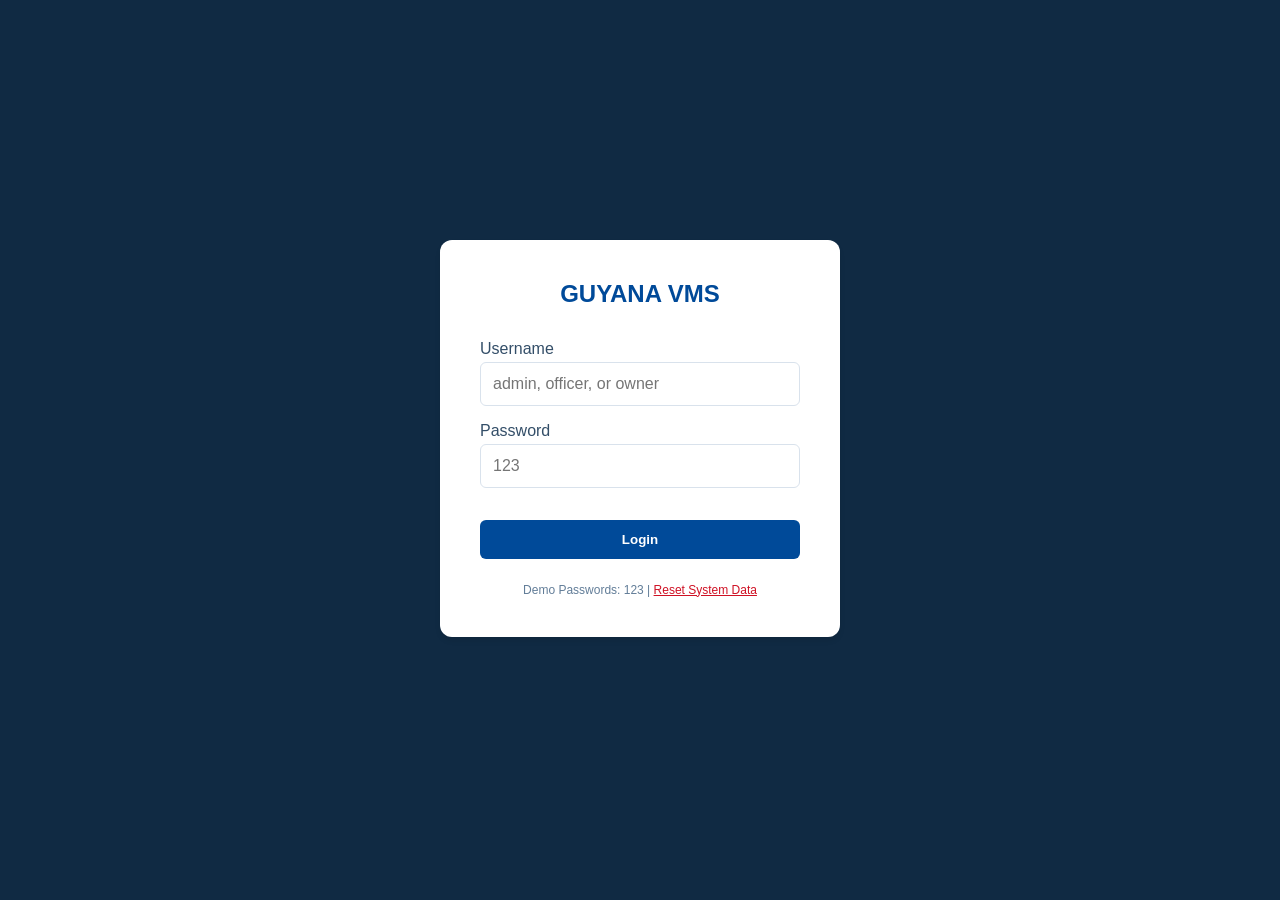
<file: index.html>
<!DOCTYPE html>
<html lang="en">

<head>
    <meta charset="UTF-8">
    <meta name="viewport" content="width=device-width, initial-scale=1.0">
    <title>Dashboard - Guyana VMS</title>
    <link rel="stylesheet" href="css/style.css">
    <script src="js/app.js?v=1.4"></script>
</head>

<body>
    <div class="sidebar">
        <!-- Injected via JS -->
    </div>
    <div class="main-content">
        <header style="margin-bottom: 2rem; display: flex; justify-content: space-between; align-items: center;">
            <h1 id="welcome-message">Dashboard</h1>
            <div id="role-badge" class="badge badge-active">Loading...</div>
        </header>

        <div class="card">
            <h3>Quick Information</h3>
            <p id="stats-summary" style="margin-top: 1rem; color: #627d98;">
                Analyzing your current records...
            </p>
        </div>

        <div class="grid"
            style="display: grid; grid-template-columns: repeat(auto-fit, minmax(250px, 1fr)); gap: 1.5rem;">
            <div class="card">
                <h4>Vehicles Registered</h4>
                <div style="font-size: 2.5rem; font-weight: 700; color: var(--primary);" id="vehicle-count">0</div>
            </div>
            <div class="card">
                <h4>Active Licenses</h4>
                <div style="font-size: 2.5rem; font-weight: 700; color: var(--success);" id="license-count">0</div>
            </div>
            <div class="card">
                <h4>Pending Offences</h4>
                <div style="font-size: 2.5rem; font-weight: 700; color: var(--danger);" id="offence-count">0</div>
            </div>
        </div>

        <div class="card" style="margin-top: 2rem;">
            <h3>Recent Activity</h3>
            <table id="activity-table">
                <thead>
                    <tr>
                        <th>Date</th>
                        <th>Activity</th>
                        <th>Status</th>
                    </tr>
                </thead>
                <tbody id="activity-body">
                    <tr>
                        <td colspan="3" style="text-align: center;">No recent activity found.</td>
                    </tr>
                </tbody>
            </table>
        </div>
    </div>

    <script>
        VMS.init().then(() => {
            // Check if logged in
            VMS.requireLogin();
            const user = VMS.getCurrentUser();

            // Populate UI
            document.getElementById('welcome-message').textContent = `Welcome, ${user.full_name}`;
            document.getElementById('role-badge').textContent = user.role;

            const vehicles = VMS.getVehicles();
            document.getElementById('vehicle-count').textContent = vehicles.length;

            const licenses = JSON.parse(localStorage.getItem('vms_licenses'));
            document.getElementById('license-count').textContent = licenses.filter(l => l.status === 'Active').length;

            const offences = JSON.parse(localStorage.getItem('vms_offences'));
            document.getElementById('offence-count').textContent = offences.filter(o => o.status === 'Unpaid').length;

            // Inject sidebar
            VMS.injectSidebar();
        });
    </script>
</body>

</html>
</file>
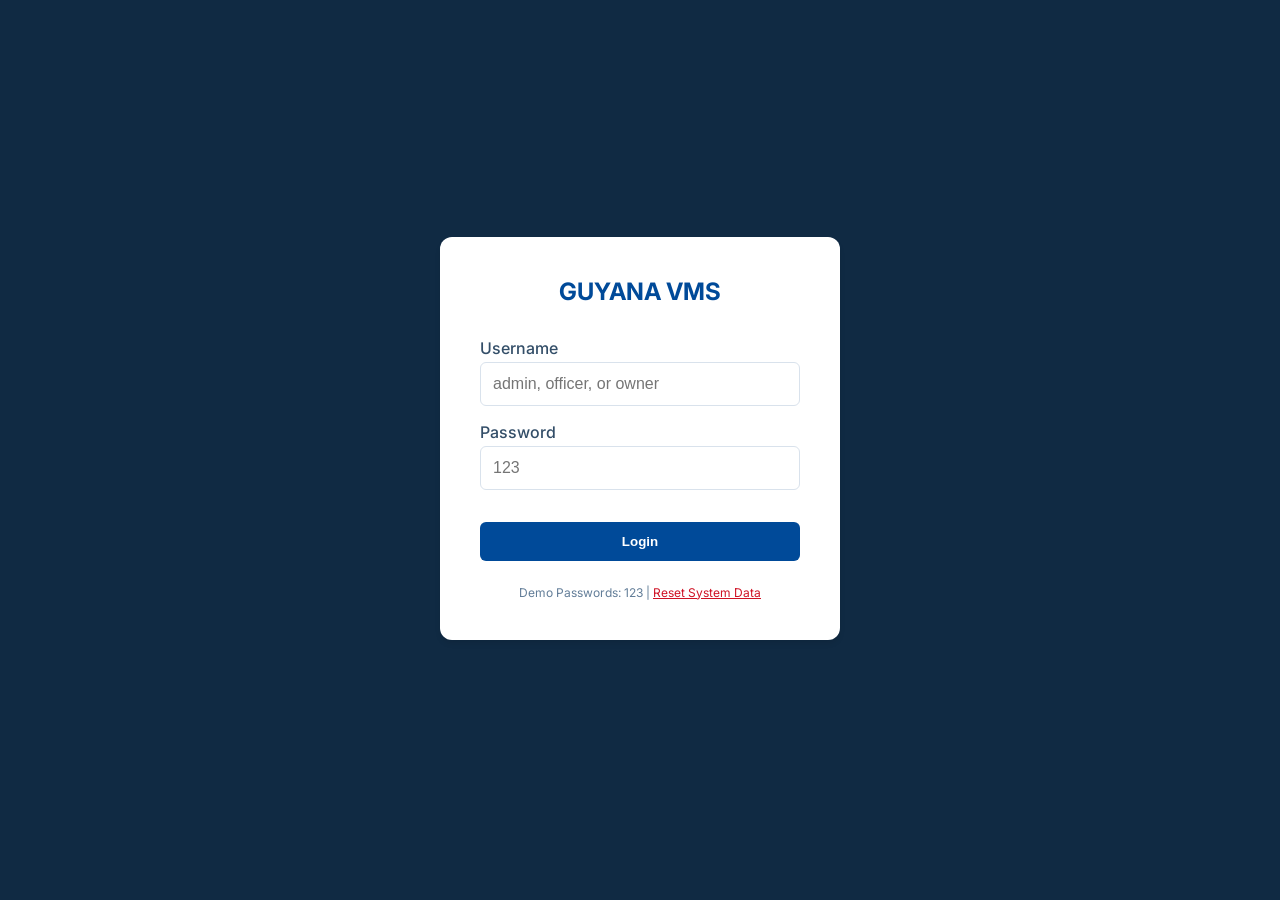
<file: fitness.html>
<!DOCTYPE html>
<html lang="en">

<head>
    <meta charset="UTF-8">
    <meta name="viewport" content="width=device-width, initial-scale=1.0">
    <title>Fitness & Zones - Guyana VMS</title>
    <link rel="stylesheet" href="css/style.css">
    <script src="js/app.js?v=1.4"></script>
</head>

<body>
    <div class="sidebar"></div>
    <div class="main-content">
        <h1>Administrative Configuration</h1>

        <div class="card" style="margin-top:2rem;">
            <h3>Certificates of Fitness (Inspections)</h3>
            <div style="margin-top: 1rem; overflow-x: auto;">
                <table>
                    <thead>
                        <tr>
                            <th>Vehicle</th>
                            <th>Issue Date</th>
                            <th>Expiry Date</th>
                            <th>Result</th>
                            <th>Comments</th>
                            <th class="admin-only" style="display:none;">Actions</th>
                        </tr>
                    </thead>
                    <tbody id="fitness-table-body">
                        <!-- Populated via JS -->
                    </tbody>
                </table>
            </div>
            <div id="admin-actions-fit" style="display:none; margin-top:1rem;">
                <button onclick="document.getElementById('fit-modal').style.display='block'">+ Record New
                    Inspection</button>
            </div>
        </div>

        <div class="card">
            <h3>Operating Zones</h3>
            <ul id="zone-list" style="list-style:none; margin-top:1rem;">
                <!-- Populated via JS -->
            </ul>
        </div>
    </div>

    <!-- Fitness Modal -->
    <div id="fit-modal"
        style="display:none; position:fixed; top:0; left:0; width:100%; height:100%; background:rgba(0,0,0,0.5);">
        <div class="card" style="max-width: 500px; margin: 5% auto; position: relative;">
            <button onclick="document.getElementById('fit-modal').style.display='none'"
                style="position:absolute; right:1rem; top:1rem; background:none; color:var(--text); font-size:1.5rem;">&times;</button>
            <h3>Technical Inspection Report</h3>
            <form id="fitness-form" style="margin-top:1.5rem;">
                <div class="form-group">
                    <label>Vehicle Reg Number</label>
                    <input type="text" id="fit_reg" required>
                </div>
                <div class="form-group">
                    <label>Inspection Result</label>
                    <select id="fit_result">
                        <option value="Pass">Pass - Fit for Road</option>
                        <option value="Fail">Fail - Defects Found</option>
                    </select>
                </div>
                <div class="form-group">
                    <label>Comments / Noted Defects</label>
                    <textarea id="fit_comments" rows="3"></textarea>
                </div>
                <div class="form-group">
                    <label>Expiry Date (Next Inspection)</label>
                    <input type="date" id="fit_expiry" required>
                </div>
                <button type="submit" style="width:100%;">Save Certificate</button>
            </form>
        </div>
    </div>

    <script>
        // Global handlers
        window.deleteFitness = function (id) {
            console.log('VMS: Deleting fitness record', id);
            VMS.showConfirm('Delete Inspection', `Are you sure you want to delete this Technical Inspection report?`, async () => {
                const res = await VMS.deleteFitness(id);
                if (res.success) renderFitness();
            });
        };

        window.manageFitness = function (id) {
            console.log('VMS: Managing fitness record', id);
            const certs = JSON.parse(localStorage.getItem('vms_fitness')) || [];
            const data = certs.find(c => c.id == id);
            if (!data) return;

            const body = `
                <form id="edit-fit-form" style="text-align:left">
                    <input type="hidden" id="edit_fit_id" value="${data.id}">
                    <div class="form-group">
                        <label>Vehicle Reg Number</label>
                        <input type="text" id="edit_fit_reg" required value="${data.reg}" readonly style="background:#f0f4f8;">
                    </div>
                    <div class="form-group">
                        <label>Inspection Result</label>
                        <select id="edit_fit_result" required>
                            <option value="Pass" ${data.result === 'Pass' ? 'selected' : ''}>Pass - Fit for Road</option>
                            <option value="Fail" ${data.result === 'Fail' ? 'selected' : ''}>Fail - Defects Found</option>
                        </select>
                    </div>
                    <div class="form-group">
                        <label>Comments / Noted Defects</label>
                        <textarea id="edit_fit_comments" rows="3">${data.comments || ''}</textarea>
                    </div>
                </form>
            `;

            VMS.showModal('Edit Technical Inspection', body, [
                { text: 'Cancel', class: 'btn-secondary', onclick: () => VMS.hideModal() },
                {
                    text: 'Save Changes', class: '', preventClose: true, onclick: async () => {
                        const updated = {
                            id: document.getElementById('edit_fit_id').value,
                            result: document.getElementById('edit_fit_result').value,
                            comments: document.getElementById('edit_fit_comments').value
                        };
                        await VMS.editFitness(updated);
                        VMS.hideModal();
                        if (typeof renderFitness === 'function') renderFitness();
                    }
                }
            ]);
        };

        VMS.init().then(() => {
            VMS.requireLogin();
            VMS.injectSidebar();

            if (VMS.isAdmin()) {
                document.getElementById('admin-actions-fit').style.display = 'block';
                document.querySelectorAll('.admin-only').forEach(el => el.style.display = '');
            }


            window.renderFitness = function () {
                const certs = JSON.parse(localStorage.getItem('vms_fitness')) || [];
                const tbody = document.getElementById('fitness-table-body');
                tbody.innerHTML = certs.map(c => `
                    <tr>
                        <td><strong>${c.reg}</strong></td>
                        <td>${c.issue}</td>
                        <td>${c.expiry}</td>
                        <td><span class="badge ${c.result === 'Pass' ? 'badge-active' : 'badge-expired'}">${c.result}</span></td>
                        <td>${c.comments}</td>
                        <td>
                            <button onclick="manageFitness(${c.id})" style="padding:0.4rem 0.8rem; font-size:0.8rem; background:var(--sidebar-bg);">Manage</button>
                            ${VMS.isAdmin() ? `<button onclick="deleteFitness(${c.id})" style="padding:0.4rem 0.8rem; font-size:0.8rem; background:var(--danger); margin-left:0.5rem;">Delete</button>` : ''}
                        </td>
                    </tr>
                `).join('') || '<tr><td colspan="' + (VMS.isAdmin() ? 6 : 5) + '" style="text-align:center;">No inspection records active.</td></tr>';
            }

            function renderZones() {
                const zones = JSON.parse(localStorage.getItem('vms_zones'));
                const list = document.getElementById('zone-list');
                list.innerHTML = zones.map(z => `
                    <li style="padding:0.75rem; border-bottom:1px solid #f0f4f8; display:flex; justify-content:space-between; align-items:center;">
                        ${z} <span class="badge badge-active">Active Region</span>
                    </li>
                `).join('');
            }

            document.getElementById('fitness-form').addEventListener('submit', (e) => {
                e.preventDefault();
                VMS.addFitness({
                    reg: document.getElementById('fit_reg').value,
                    result: document.getElementById('fit_result').value,
                    comments: document.getElementById('fit_comments').value,
                    expiry: document.getElementById('fit_expiry').value,
                    issue: new Date().toISOString().split('T')[0]
                });
                document.getElementById('fit-modal').style.display = 'none';
                renderFitness();
                alert('Fitness record updated.');
            });

            renderFitness();
            renderZones();
        });
    </script>
</body>

</html>
</file>
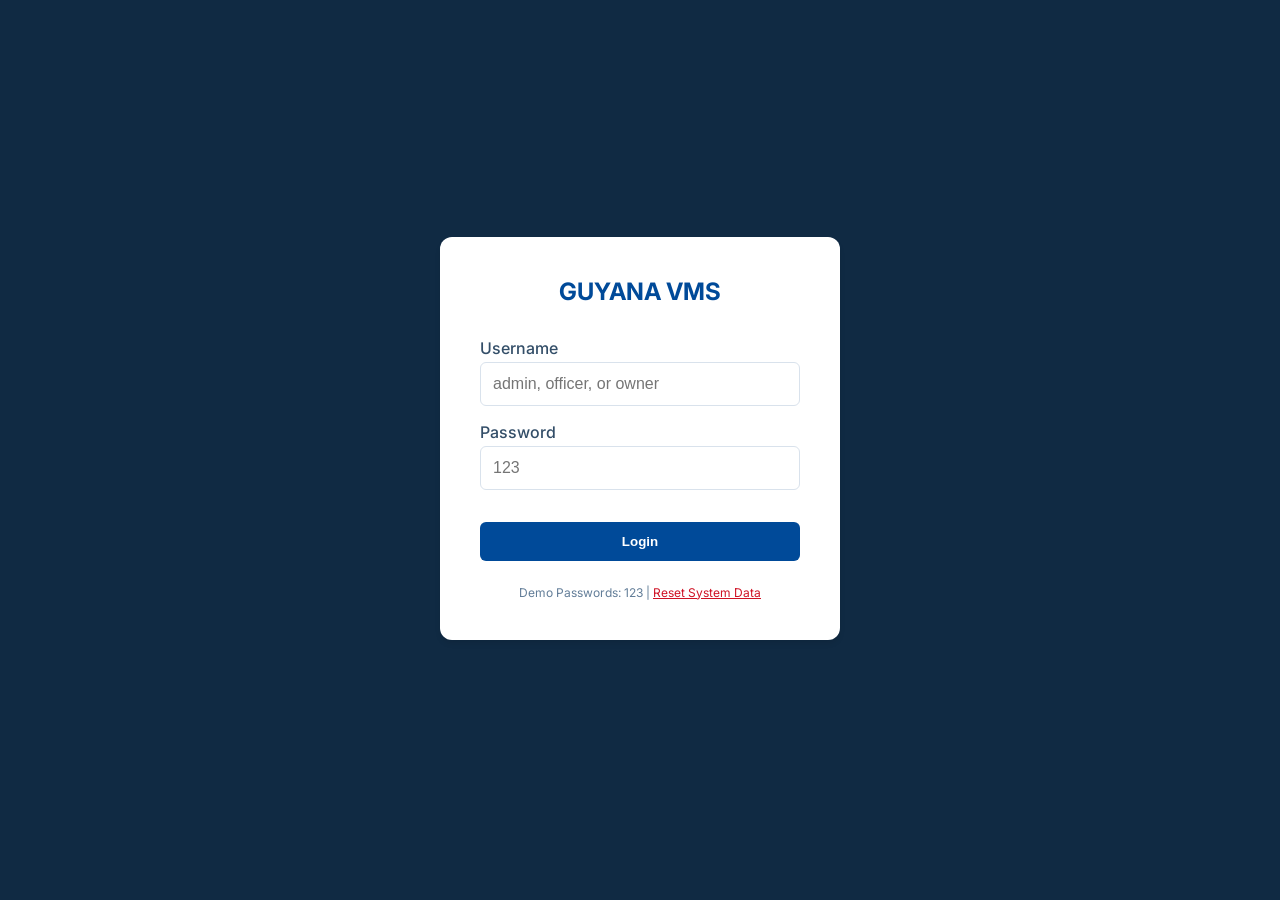
<file: licenses.html>
<!DOCTYPE html>
<html lang="en">

<head>
    <meta charset="UTF-8">
    <meta name="viewport" content="width=device-width, initial-scale=1.0">
    <title>Licensing - Guyana VMS</title>
    <link rel="stylesheet" href="css/style.css">
    <script src="js/app.js?v=1.4"></script>
</head>

<body>
    <div class="sidebar"></div>
    <div class="main-content">
        <header style="margin-bottom: 2rem; display: flex; justify-content: space-between; align-items: center;">
            <h1>Licensing Management</h1>
            <div id="admin-actions" style="display:none;">
                <button onclick="document.getElementById('lic-modal').style.display='block'">+ Issue New
                    License</button>
            </div>
        </header>

        <div class="card">
            <h3>License Registry</h3>
            <div style="margin-top: 1rem; overflow-x: auto;">
                <table>
                    <thead>
                        <tr>
                            <th>License #</th>
                            <th>Type</th>
                            <th>User (Owner/Driver)</th>
                            <th>Zone</th>
                            <th>Expiry</th>
                            <th>Status</th>
                            <th class="admin-only" style="display:none;">Actions</th>
                        </tr>
                    </thead>
                    <tbody id="license-table-body">
                        <!-- Populated via JS -->
                    </tbody>
                </table>
            </div>
        </div>
    </div>

    <!-- License Modal -->
    <div id="lic-modal"
        style="display:none; position:fixed; top:0; left:0; width:100%; height:100%; background:rgba(0,0,0,0.5);">
        <div class="card" style="max-width: 500px; margin: 5% auto; position: relative;">
            <button onclick="document.getElementById('lic-modal').style.display='none'"
                style="position:absolute; right:1rem; top:1rem; background:none; color:var(--text); font-size:1.5rem;">&times;</button>
            <h3>Issue License</h3>
            <form id="license-form" style="margin-top:1.5rem;">
                <div class="form-group">
                    <label>License Number</label>
                    <input type="text" id="license_no" required placeholder="e.g. DL-2026-102">
                </div>
                <div class="form-group">
                    <label>License Type</label>
                    <select id="type" required>
                        <option value="Driver">Driver's License</option>
                        <option value="Conductor">Conductor's License</option>
                        <option value="Road Service">Road Service (Bus)</option>
                        <option value="Special Hire">Special Hire (Taxi)</option>
                    </select>
                </div>
                <div class="form-group">
                    <label>Operating Zone</label>
                    <select id="zone">
                        <option value="">N/A (Private)</option>
                        <option value="Georgetown">Georgetown</option>
                        <option value="New Amsterdam">New Amsterdam</option>
                        <option value="Demerara">Demerara</option>
                    </select>
                </div>
                <div class="form-group">
                    <label>Associated Username</label>
                    <input type="text" id="lic_username" required>
                </div>
                <div class="form-group">
                    <label>Expiry Date</label>
                    <input type="date" id="expiry" required>
                </div>
                <button type="submit" style="width:100%;">Issue License</button>
            </form>
        </div>
    </div>

    <script>
        // Global handlers
        window.deleteLicense = function (id) {
            console.log('VMS: Deleting license', id);
            VMS.showConfirm('Revoke License', `Are you sure you want to permanently revoke and delete license record <strong>#${id}</strong>?`, async () => {
                const res = await VMS.deleteLicense(id);
                if (res.success) renderLicenses();
            });
        };

        window.manageLicense = function (id) {
            console.log('VMS: Managing license', id);
            const licenses = JSON.parse(localStorage.getItem('vms_licenses')) || [];
            const data = licenses.find(l => l.id == id);
            if (!data) return;

            const body = `
                <form id="edit-lic-form" style="text-align:left">
                    <input type="hidden" id="edit_lic_id" value="${data.id}">
                    <div class="form-group">
                        <label>License Number: <strong>${data.license_no}</strong></label>
                    </div>
                    <div class="form-group">
                        <label>Type</label>
                        <select id="edit_lic_type" required>
                            <option value="Driver" ${data.type === 'Driver' ? 'selected' : ''}>Driver's License</option>
                            <option value="Conductor" ${data.type === 'Conductor' ? 'selected' : ''}>Conductor's License</option>
                            <option value="Road Service" ${data.type === 'Road Service' ? 'selected' : ''}>Road Service (Bus)</option>
                            <option value="Special Hire" ${data.type === 'Special Hire' ? 'selected' : ''}>Special Hire (Taxi)</option>
                        </select>
                    </div>
                    <div class="form-group">
                        <label>Status</label>
                        <select id="edit_lic_status" required>
                            <option value="Active" ${data.status === 'Active' ? 'selected' : ''}>Active</option>
                            <option value="Suspended" ${data.status === 'Suspended' ? 'selected' : ''}>Suspended</option>
                            <option value="Expired" ${data.status === 'Expired' ? 'selected' : ''}>Expired</option>
                        </select>
                    </div>
                </form>
            `;

            VMS.showModal('Edit License', body, [
                { text: 'Cancel', class: 'btn-secondary', onclick: () => VMS.hideModal() },
                {
                    text: 'Save Changes', class: '', preventClose: true, onclick: async () => {
                        const updated = {
                            id: document.getElementById('edit_lic_id').value,
                            type: document.getElementById('edit_lic_type').value,
                            status: document.getElementById('edit_lic_status').value
                        };
                        await VMS.editLicense(updated);
                        VMS.hideModal();
                        if (typeof renderLicenses === 'function') renderLicenses();
                    }
                }
            ]);
        };

        VMS.init().then(() => {
            VMS.requireLogin();
            VMS.injectSidebar();

            if (VMS.isAdmin()) {
                document.getElementById('admin-actions').style.display = 'block';
                document.querySelectorAll('.admin-only').forEach(el => el.style.display = '');
            }

            window.renderLicenses = function () {
                const licenses = JSON.parse(localStorage.getItem('vms_licenses'));
                const tbody = document.getElementById('license-table-body');

                if (licenses.length === 0) {
                    tbody.innerHTML = '<tr><td colspan="6" style="text-align:center;">No licenses found.</td></tr>';
                    return;
                }

                tbody.innerHTML = licenses.map(l => `
                    <tr>
                        <td><strong>${l.license_no}</strong></td>
                        <td>${l.type}</td>
                        <td>${l.user_id}</td>
                        <td>${l.zone || 'Global'}</td>
                        <td>${l.expiry_date}</td>
                        <td><span class="badge badge-active">${l.status}</span></td>
                        <td>
                            <button onclick="manageLicense(${l.id})" style="padding:0.4rem 0.8rem; font-size:0.8rem; background:var(--sidebar-bg);">Manage</button>
                            ${VMS.isAdmin() ? `<button onclick="deleteLicense(${l.id})" style="padding:0.4rem 0.8rem; font-size:0.8rem; background:var(--danger); margin-left:0.5rem;">Delete</button>` : ''}
                        </td>
                    </tr>
                `).join('');
            }

            document.getElementById('license-form').addEventListener('submit', (e) => {
                e.preventDefault();
                const newLic = {
                    license_no: document.getElementById('license_no').value,
                    type: document.getElementById('type').value,
                    user_id: document.getElementById('lic_username').value,
                    zone: document.getElementById('zone').value,
                    expiry_date: document.getElementById('expiry').value,
                    issue_date: new Date().toISOString().split('T')[0]
                };

                VMS.applyLicense(newLic);
                document.getElementById('lic-modal').style.display = 'none';
                renderLicenses();
                alert('License issued!');
            });

            renderLicenses();
        });
    </script>
</body>

</html>
</file>
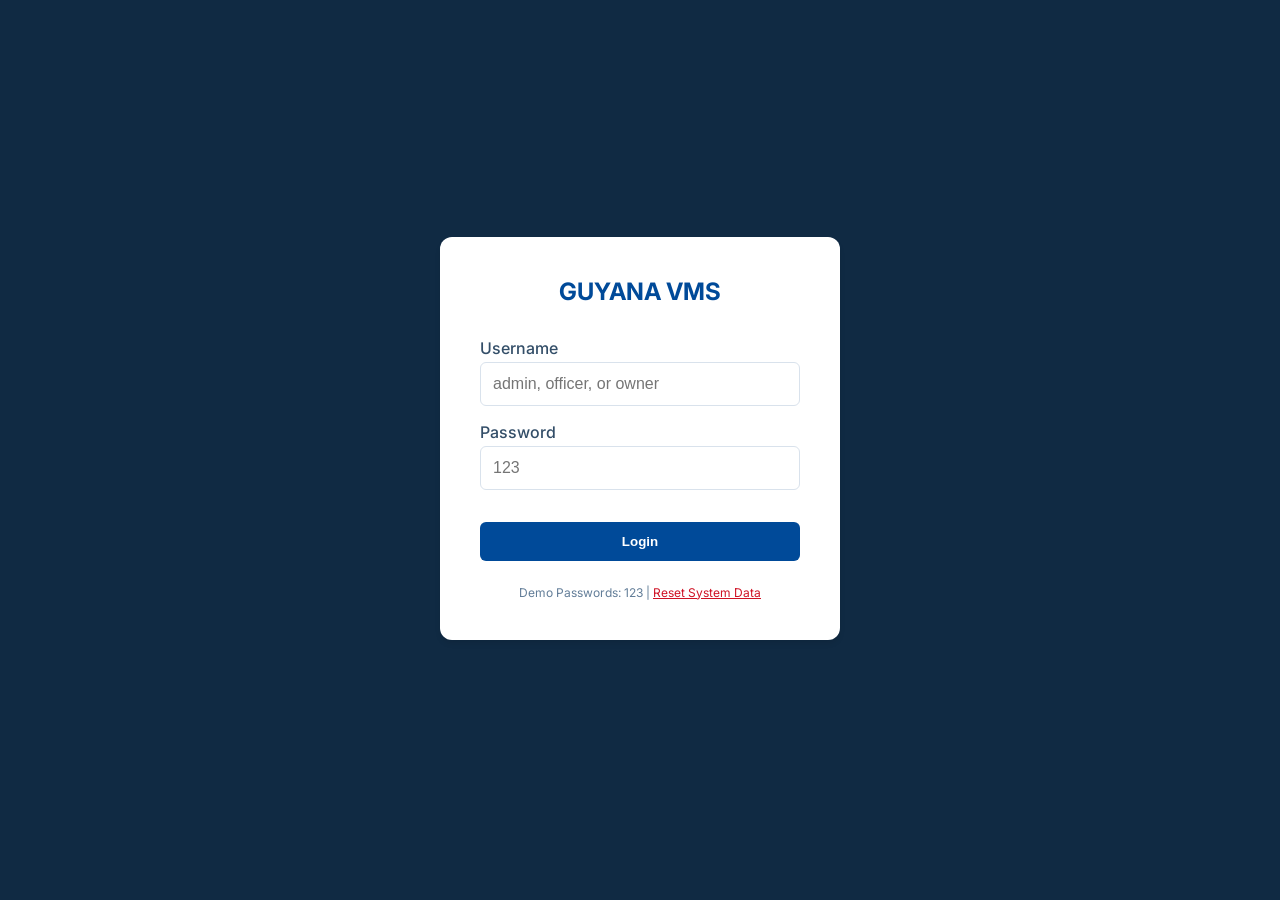
<file: login.html>
<!DOCTYPE html>
<html lang="en">

<head>
    <meta charset="UTF-8">
    <meta name="viewport" content="width=device-width, initial-scale=1.0">
    <title>Login - Guyana VMS</title>
    <link rel="stylesheet" href="css/style.css">
    <script src="js/app.js?v=1.3"></script>
</head>

<body
    style="display: flex; align-items: center; justify-content: center; background-color: var(--sidebar-bg); height: 100vh;">
    <div class="card" style="width: 100%; max-width: 400px; padding: 2.5rem;">
        <h2 style="text-align: center; margin-bottom: 2rem; color: var(--primary);">GUYANA VMS</h2>
        <div id="login-error"
            style="color: var(--danger); margin-bottom: 1rem; display: none; text-align: center; font-size: 0.875rem;">
        </div>
        <form id="login-form">
            <div class="form-group">
                <label for="username">Username</label>
                <input type="text" id="username" name="username" required placeholder="admin, officer, or owner">
            </div>
            <div class="form-group">
                <label for="password">Password</label>
                <input type="password" id="password" name="password" required placeholder="123">
            </div>
            <button type="submit" id="login-btn" style="width: 100%; margin-top: 1rem;"
                disabled>Initializing...</button>
        </form>
        <p style="text-align: center; margin-top: 1.5rem; font-size: 0.75rem; color: #627d98;">
            Demo Passwords: 123 | <a href="#" onclick="VMS.resetData(); location.reload();"
                style="color: var(--danger);">Reset System Data</a>
        </p>
    </div>

    <script>
        function setupLogin() {
            const btn = document.getElementById('login-btn');
            btn.textContent = 'Login';
            btn.disabled = false;

            document.getElementById('login-form').addEventListener('submit', (e) => {
                e.preventDefault();
                const user = document.getElementById('username').value;
                const pass = document.getElementById('password').value;
                const errorDiv = document.getElementById('login-error');

                const result = VMS.login(user, pass);

                if (result.success) {
                    window.location.href = 'index.html';
                } else {
                    errorDiv.textContent = result.message;
                    errorDiv.style.display = 'block';
                }
            });
        }

        const initPromise = VMS.init();
        if (initPromise && typeof initPromise.then === 'function') {
            initPromise.then(setupLogin);
        } else {
            // Fallback for old cached versions of app.js
            setupLogin();
        }
    </script>
</body>

</html>
</file>
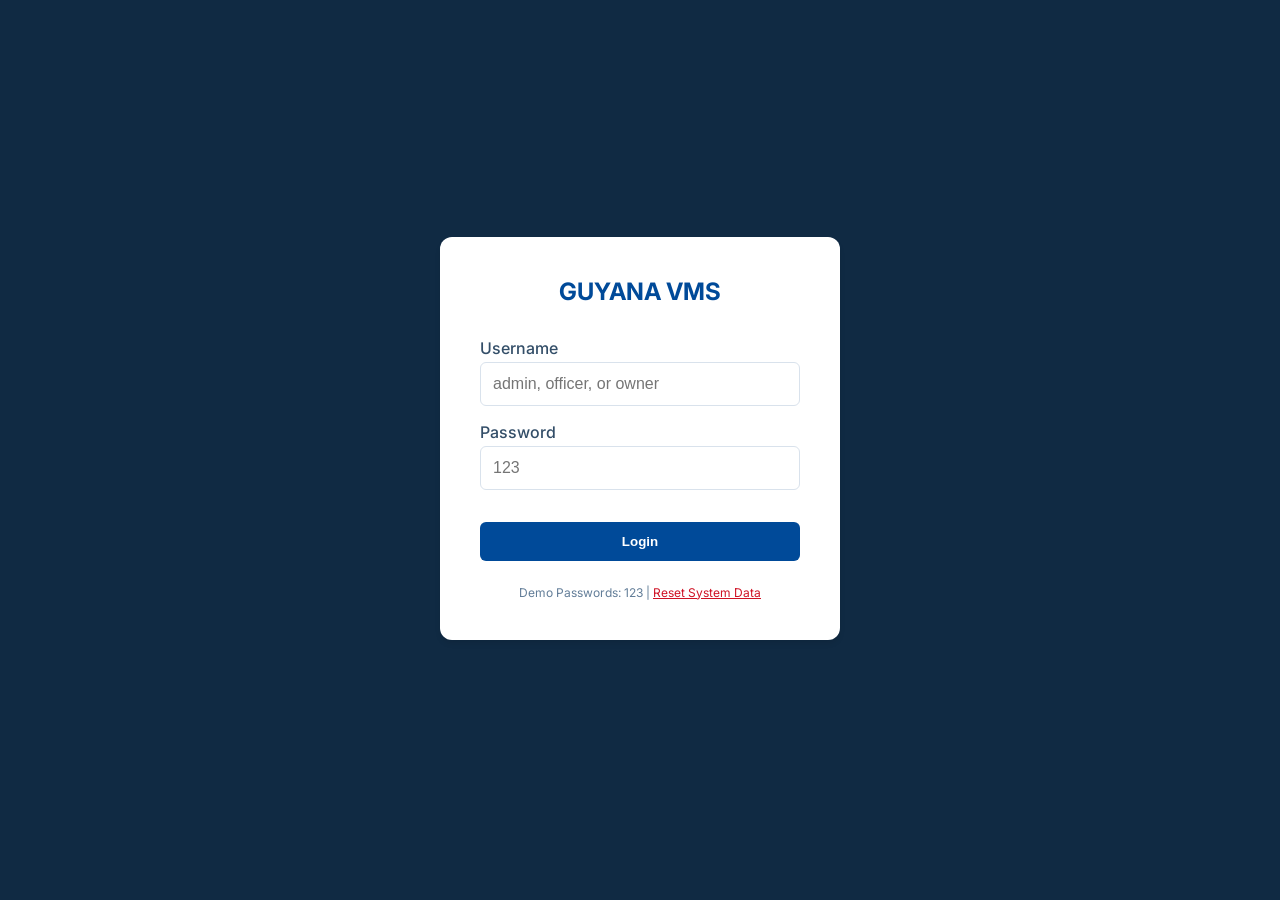
<file: lookup.html>
<!DOCTYPE html>
<html lang="en">

<head>
    <meta charset="UTF-8">
    <meta name="viewport" content="width=device-width, initial-scale=1.0">
    <title>Vehicle Lookup - Guyana VMS</title>
    <link rel="stylesheet" href="css/style.css">
    <script src="js/app.js?v=1.3"></script>
</head>

<body>
    <div class="sidebar"></div>
    <div class="main-content">
        <h1>Vehicle Information Lookup</h1>
        <p style="margin-bottom: 2rem; color: #627d98;">Search by License Plate / Registration Number to retrieve
            official records.</p>

        <div class="card" style="display:flex; gap:1rem; align-items: flex-end;">
            <div class="form-group" style="flex:1; margin-bottom:0;">
                <label>Plate Number</label>
                <input type="text" id="search-input" placeholder="e.g. HB 1234 or PAB 5678">
            </div>
            <button onclick="performLookup()">Search Records</button>
        </div>

        <div id="results-area" style="display:none; margin-top:2rem;">
            <!-- Vehicle Info Card -->
            <div class="card" style="border-left: 5px solid var(--primary);">
                <div style="display:flex; justify-content:space-between;">
                    <h2 id="res-reg" style="color:var(--primary);">---</h2>
                    <span id="res-cat" class="badge badge-active">---</span>
                </div>
                <div class="grid" style="display:grid; grid-template-columns: 1fr 1fr; gap:1rem; margin-top:1.5rem;">
                    <div><span style="color:#627d98;">Make/Model:</span> <strong id="res-model">---</strong></div>
                    <div><span style="color:#627d98;">Owner Username:</span> <strong id="res-owner">---</strong></div>
                    <div><span style="color:#627d98;">Business License:</span> <strong id="res-biz">---</strong></div>
                    <div><span style="color:#627d98;">Operation Zone:</span> <strong id="res-zone-main">---</strong>
                    </div>
                    <div><span style="color:#627d98;">Registration Date:</span> <strong id="res-date">---</strong></div>
                </div>
            </div>

            <!-- Tabs/Sections for Details -->
            <div class="card">
                <h3>History & Status</h3>

                <h4 style="margin-top:1.5rem; color:var(--text);">Current Licenses</h4>
                <table style="margin-top:0.5rem;">
                    <thead>
                        <tr>
                            <th>Type</th>
                            <th>License #</th>
                            <th>Zone</th>
                            <th>Status</th>
                            <th>Expiry</th>
                        </tr>
                    </thead>
                    <tbody id="res-licenses-body"></tbody>
                </table>

                <h4 style="margin-top:1.5rem; color:var(--text);">Traffic Offences</h4>
                <table style="margin-top:0.5rem;">
                    <thead>
                        <tr>
                            <th>Date</th>
                            <th>Section</th>
                            <th>Fine</th>
                            <th>Status</th>
                        </tr>
                    </thead>
                    <tbody id="res-offences-body"></tbody>
                </table>

                <h4 style="margin-top:1.5rem; color:var(--text);">Technical Fitness</h4>
                <table style="margin-top:0.5rem;">
                    <thead>
                        <tr>
                            <th>Date</th>
                            <th>Result</th>
                            <th>Expiry</th>
                            <th>Comments</th>
                        </tr>
                    </thead>
                    <tbody id="res-fitness-body"></tbody>
                </table>
            </div>
        </div>

        <div id="no-results" class="card" style="display:none; text-align:center; padding:3rem;">
            <h3 style="color:var(--danger);">No Vehicle Found</h3>
            <p>The plate number entered does not match any records in the National Registry.</p>
        </div>
    </div>

    <script>
        VMS.init().then(() => {
            VMS.requireLogin();
            VMS.injectSidebar();
        });

        function performLookup() {
            const query = document.getElementById('search-input').value.trim();
            if (!query) return;

            const data = VMS.getVehicleDataByReg(query);
            const results = document.getElementById('results-area');
            const none = document.getElementById('no-results');

            if (!data) {
                results.style.display = 'none';
                none.style.display = 'block';
                return;
            }

            none.style.display = 'none';
            results.style.display = 'block';

            // Populate Main Info
            document.getElementById('res-reg').textContent = data.vehicle.reg_number;
            document.getElementById('res-cat').textContent = data.vehicle.category;
            document.getElementById('res-model').textContent = `${data.vehicle.make} ${data.vehicle.model}`;
            document.getElementById('res-owner').textContent = data.vehicle.owner_id;
            document.getElementById('res-biz').textContent = data.vehicle.business_license_no || 'None';
            const roadLic = data.licenses.find(l => l.type === 'Road Service' || l.type === 'Special Hire');
            document.getElementById('res-zone-main').textContent = roadLic ? roadLic.zone : 'N/A';
            document.getElementById('res-date').textContent = data.vehicle.reg_date;

            // Populate Licenses
            document.getElementById('res-licenses-body').innerHTML = data.licenses.map(l => `
                <tr><td>${l.type}</td><td>${l.license_no}</td><td>${l.zone || 'N/A'}</td><td><span class="badge badge-active">${l.status}</span></td><td>${l.expiry_date}</td></tr>
            `).join('') || '<tr><td colspan="4" style="text-align:center;">No licenses on file.</td></tr>';

            // Populate Offences
            document.getElementById('res-offences-body').innerHTML = data.offences.map(o => `
                <tr><td>${o.date}</td><td>${o.section}</td><td>$${o.fine.toLocaleString()}</td><td><span class="badge badge-expired">${o.status}</span></td></tr>
            `).join('') || '<tr><td colspan="4" style="text-align:center;">No offences recorded.</td></tr>';

            // Populate Fitness
            document.getElementById('res-fitness-body').innerHTML = data.fitness.map(f => `
                <tr><td>${f.issue}</td><td><span class="badge ${f.result === 'Pass' ? 'badge-active' : 'badge-expired'}">${f.result}</span></td><td>${f.expiry}</td><td>${f.comments}</td></tr>
            `).join('') || '<tr><td colspan="4" style="text-align:center;">No inspection records.</td></tr>';
        }
    </script>
</body>

</html>
</file>
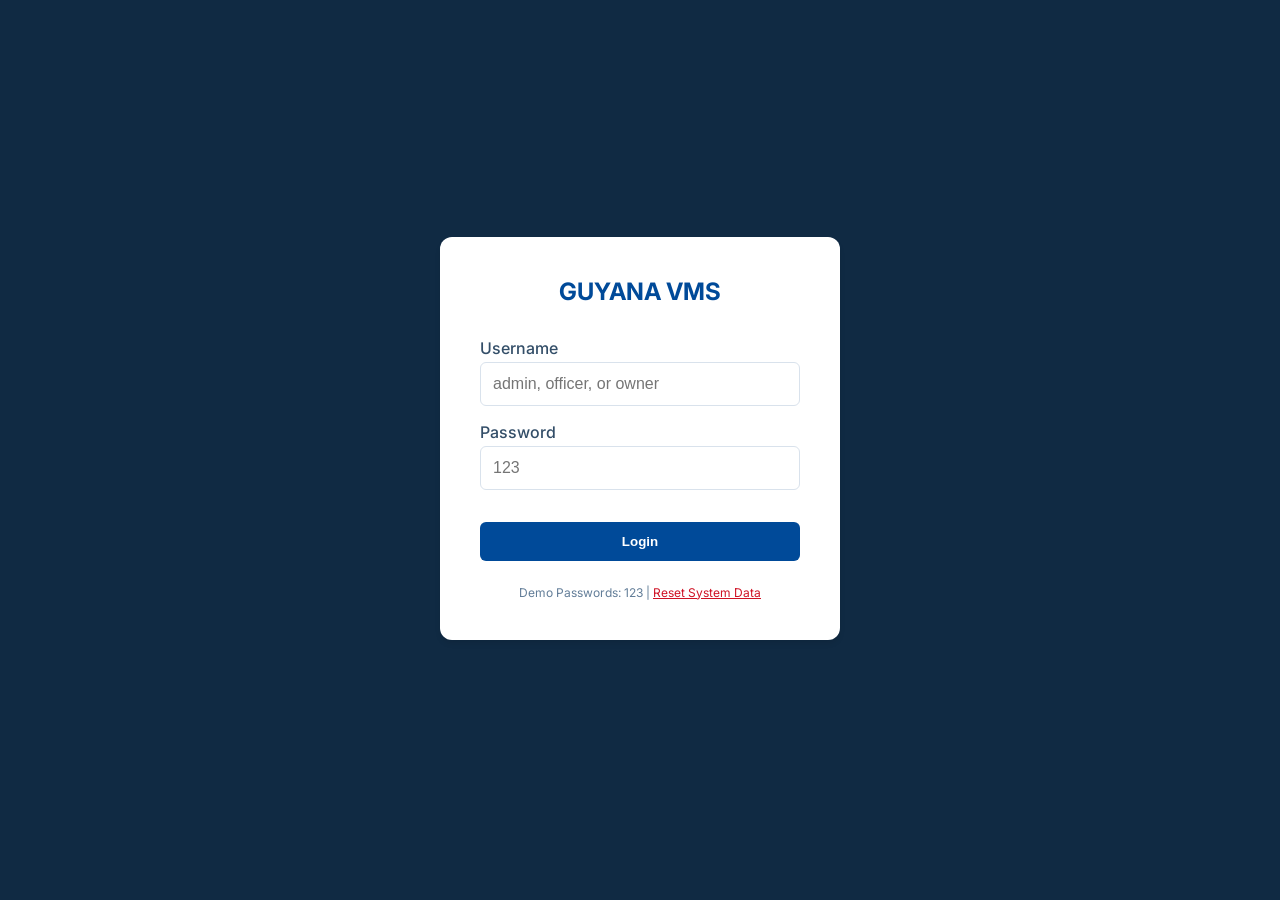
<file: my_licenses.html>
<!DOCTYPE html>
<html lang="en">

<head>
    <meta charset="UTF-8">
    <meta name="viewport" content="width=device-width, initial-scale=1.0">
    <title>My Licenses - Guyana VMS</title>
    <link rel="stylesheet" href="css/style.css">
    <script src="js/app.js?v=1.3"></script>
</head>

<body>
    <div class="sidebar"></div>
    <div class="main-content">
        <h1>My Licenses</h1>
        <p style="margin-bottom: 2rem; color: #627d98;">Manage and renew your driving and road service licenses.</p>

        <div class="card">
            <h3>Active & Pending Licenses</h3>
            <div style="margin-top: 1rem; overflow-x: auto;">
                <table>
                    <thead>
                        <tr>
                            <th>License No</th>
                            <th>Type</th>
                            <th>Status</th>
                            <th>Expiry</th>
                            <th>Actions</th>
                        </tr>
                    </thead>
                    <tbody id="my-license-table-body">
                        <!-- Populated via JS -->
                    </tbody>
                </table>
            </div>
        </div>

        <div class="card" style="border-top: 4px solid var(--primary);">
            <h3>Apply for New License</h3>
            <p style="margin-bottom: 1rem; font-size:0.9rem;">Submit an application for a Driver, Conductor, or Road
                Service license.</p>
            <button onclick="alert('Redirecting to application form... (Demo Only)')">Start Application</button>
        </div>
    </div>

    <script>
        VMS.init().then(() => {
            VMS.requireLogin();
            VMS.injectSidebar();

            function renderMyLicenses() {
                const user = VMS.getCurrentUser();
                const allLicenses = JSON.parse(localStorage.getItem('vms_licenses')) || [];
                const tbody = document.getElementById('my-license-table-body');

                const myLicenses = allLicenses.filter(l => l.user_id === user.username);

                if (myLicenses.length === 0) {
                    tbody.innerHTML = '<tr><td colspan="5" style="text-align:center;">No licenses found under your name.</td></tr>';
                    return;
                }

                tbody.innerHTML = myLicenses.map(l => `
                    <tr>
                        <td><strong>${l.license_no}</strong></td>
                        <td>${l.type}</td>
                        <td><span class="badge ${l.status === 'Active' ? 'badge-active' : 'badge-pending'}">${l.status}</span></td>
                        <td>${l.expiry_date}</td>
                        <td><button style="padding:0.4rem 0.8rem; font-size:0.8rem;">Renew</button></td>
                    </tr>
                `).join('');
            }

            renderMyLicenses();
        });
    </script>
</body>

</html>
</file>
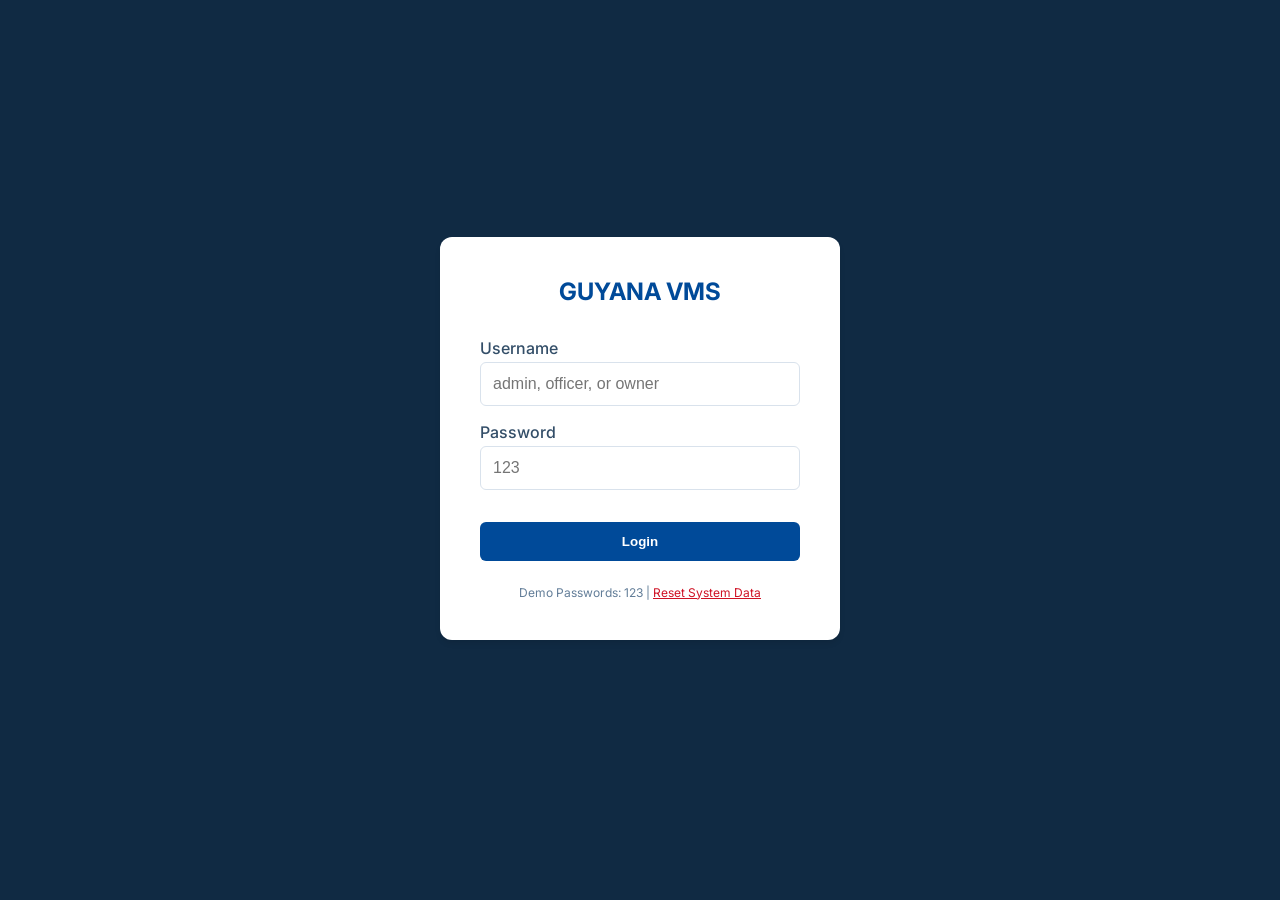
<file: my_vehicles.html>
<!DOCTYPE html>
<html lang="en">

<head>
    <meta charset="UTF-8">
    <meta name="viewport" content="width=device-width, initial-scale=1.0">
    <title>My Vehicles - Guyana VMS</title>
    <link rel="stylesheet" href="css/style.css">
    <script src="js/app.js?v=1.3"></script>
</head>

<body>
    <div class="sidebar"></div>
    <div class="main-content">
        <h1>My Registered Vehicles</h1>
        <p style="margin-bottom: 2rem; color: #627d98;">Overview of vehicles registered under your name.</p>

        <div id="vehicle-list-container" class="grid"
            style="display: grid; grid-template-columns: repeat(auto-fit, minmax(300px, 1fr)); gap: 1.5rem;">
            <!-- Populated via JS -->
        </div>
    </div>

    <script>
        VMS.init().then(() => {
            VMS.requireLogin();
            VMS.injectSidebar();

            function renderMyVehicles() {
                const user = VMS.getCurrentUser();
                const allVehicles = VMS.getVehicles();
                const container = document.getElementById('vehicle-list-container');

                // In a real app, we filter by owner ID. Here we use username for simplicity.
                const myVehicles = allVehicles.filter(v => v.owner_id === user.username);

                if (myVehicles.length === 0) {
                    container.innerHTML = '<div class="card"><h4>No vehicles found.</h4><p>Contact a Licensing Officer to register a vehicle.</p></div>';
                    return;
                }

                container.innerHTML = myVehicles.map(v => `
                    <div class="card">
                        <div style="display:flex; justify-content:space-between; align-items:start;">
                            <div>
                                <span class="badge badge-active">${v.category}</span>
                                <h2 style="margin-top:0.5rem; color:var(--primary);">${v.reg_number}</h2>
                            </div>
                            <img src="https://via.placeholder.com/60?text=VMS" style="border-radius:0.5rem;">
                        </div>
                        <div style="margin-top:1.5rem; font-size:0.9rem;">
                            <div style="display:flex; justify-content:space-between; margin-bottom:0.5rem;">
                                <span style="color:#627d98;">Make/Model:</span>
                                <strong>${v.make} ${v.model}</strong>
                            </div>
                            <div style="display:flex; justify-content:space-between; margin-bottom:0.5rem;">
                                <span style="color:#627d98;">Business Lic:</span>
                                <strong>${v.business_license_no || 'None'}</strong>
                            </div>
                             <div style="display:flex; justify-content:space-between;">
                                <span style="color:#627d98;">Reg Date:</span>
                                <strong>${v.reg_date || 'N/A'}</strong>
                            </div>
                        </div>
                    </div>
                `).join('');
            }

            renderMyVehicles();
        });
    </script>
</body>

</html>
</file>
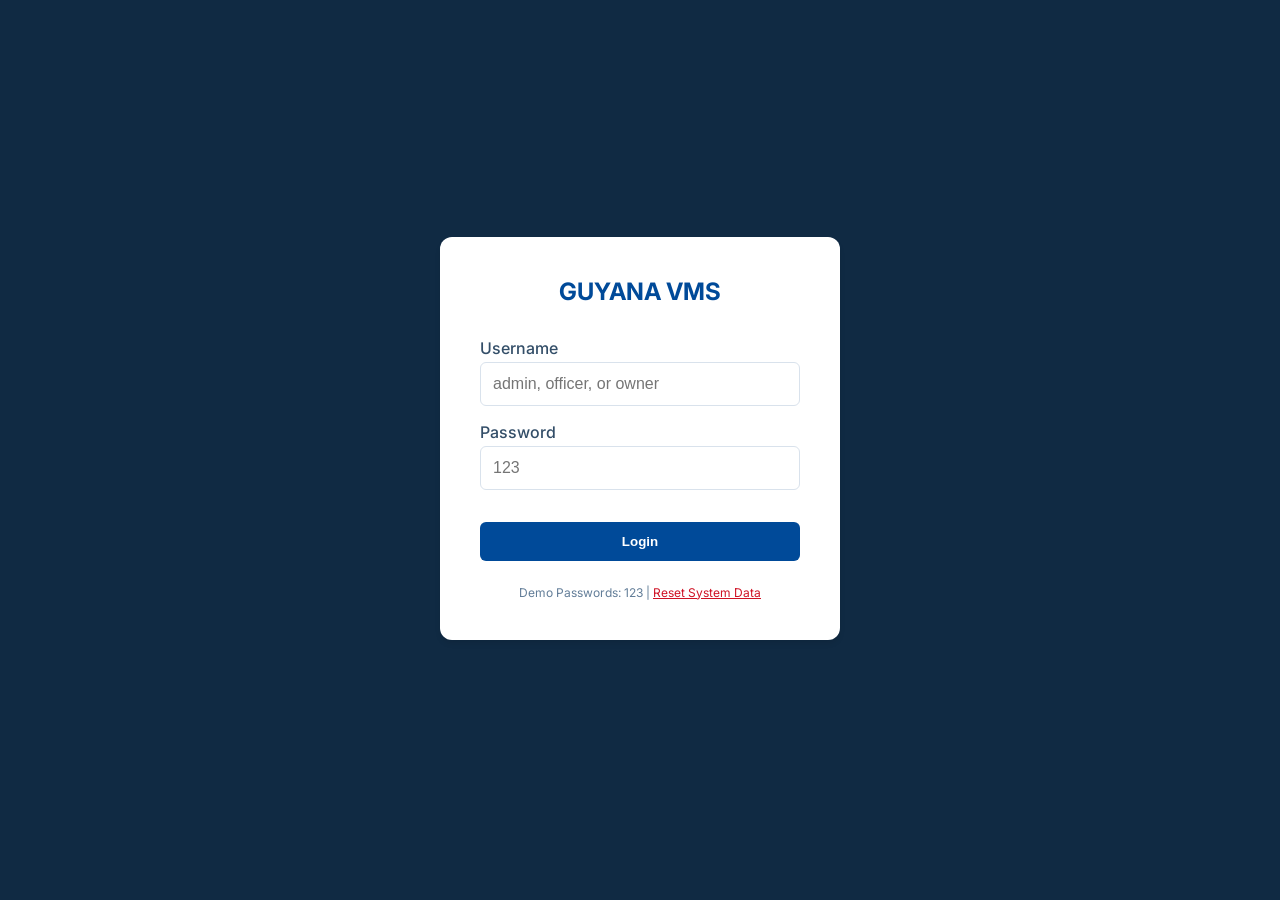
<file: offences.html>
<!DOCTYPE html>
<html lang="en">

<head>
    <meta charset="UTF-8">
    <meta name="viewport" content="width=device-width, initial-scale=1.0">
    <title>Offences - Guyana VMS</title>
    <link rel="stylesheet" href="css/style.css">
    <script src="js/app.js?v=1.4"></script>
</head>

<body>
    <div class="sidebar"></div>
    <div class="main-content">
        <header style="margin-bottom: 2rem; display: flex; justify-content: space-between; align-items: center;">
            <h1>Traffic Offence Tracking</h1>
            <div id="admin-actions" style="display:none;">
                <button onclick="document.getElementById('off-modal').style.display='block'">+ Report Offence</button>
            </div>
        </header>

        <div class="card">
            <h3>Recent Traffic Violations</h3>
            <div style="margin-top: 1rem; overflow-x: auto;">
                <table>
                    <thead>
                        <tr>
                            <th>Vehicle</th>
                            <th>Section #</th>
                            <th>Description</th>
                            <th>Fine (GYD)</th>
                            <th>Date</th>
                            <th>Status</th>
                            <th class="admin-only" style="display:none;">Actions</th>
                        </tr>
                    </thead>
                    <tbody id="offence-table-body">
                        <!-- Populated via JS -->
                    </tbody>
                </table>
            </div>
        </div>
    </div>

    <!-- Offence Modal -->
    <div id="off-modal"
        style="display:none; position:fixed; top:0; left:0; width:100%; height:100%; background:rgba(0,0,0,0.5);">
        <div class="card" style="max-width: 500px; margin: 5% auto; position: relative;">
            <button onclick="document.getElementById('off-modal').style.display='none'"
                style="position:absolute; right:1rem; top:1rem; background:none; color:var(--text); font-size:1.5rem;">&times;</button>
            <h3>Report New Offence</h3>
            <form id="offence-form" style="margin-top:1.5rem;">
                <div class="form-group">
                    <label>Vehicle Reg Number</label>
                    <input type="text" id="off_reg" required>
                </div>
                <div class="form-group">
                    <label>Act Section #</label>
                    <select id="section_no">
                        <option value="Section 35">Section 35: Speeding</option>
                        <option value="Section 37">Section 37: Reckless Driving</option>
                        <option value="Section 38">Section 38: Careless Driving</option>
                        <option value="Section 40">Section 40: Influence of Drink/Drugs</option>
                        <option value="Section 24">Section 24: Unlicensed Driving</option>
                    </select>
                </div>
                <div class="form-group">
                    <label>Fine Amount (GYD)</label>
                    <input type="number" id="fine" required>
                </div>
                <div class="form-group">
                    <label>Description / Location</label>
                    <textarea id="description" rows="3"></textarea>
                </div>
                <button type="submit" style="width:100%;">Submit Report</button>
            </form>
        </div>
    </div>

    <script>
        // Global handlers
        window.deleteOffence = function (id) {
            console.log('VMS: Deleting offence', id);
            VMS.showConfirm('Delete Record', `Are you sure you want to delete this traffic offence record? This action cannot be undone.`, async () => {
                const res = await VMS.deleteOffence(id);
                if (res.success) renderOffences();
            });
        };

        window.manageOffence = function (id) {
            console.log('VMS: Managing offence', id);
            const offences = JSON.parse(localStorage.getItem('vms_offences')) || [];
            const data = offences.find(o => o.id == id);
            if (!data) return;

            const body = `
                <form id="edit-off-form" style="text-align:left">
                    <input type="hidden" id="edit_off_id" value="${data.id}">
                    <div class="form-group">
                        <label>Offence ID: <strong>#${data.id}</strong></label>
                    </div>
                    <div class="form-group">
                        <label>Vehicle Reg Number</label>
                        <input type="text" id="edit_off_reg" required value="${data.reg}" readonly style="background:#f0f4f8;">
                    </div>
                    <div class="form-group">
                        <label>Status</label>
                        <select id="edit_off_status" required>
                            <option value="Unpaid" ${data.status === 'Unpaid' ? 'selected' : ''}>Unpaid</option>
                            <option value="Paid" ${data.status === 'Paid' ? 'selected' : ''}>Paid</option>
                            <option value="Disputed" ${data.status === 'Disputed' ? 'selected' : ''}>Disputed</option>
                        </select>
                    </div>
                </form>
            `;

            VMS.showModal('Edit Offence', body, [
                { text: 'Cancel', class: 'btn-secondary', onclick: () => VMS.hideModal() },
                {
                    text: 'Save Changes', class: '', preventClose: true, onclick: async () => {
                        const updated = {
                            id: document.getElementById('edit_off_id').value,
                            status: document.getElementById('edit_off_status').value
                        };
                        await VMS.editOffence(updated);
                        VMS.hideModal();
                        if (typeof renderOffences === 'function') renderOffences();
                    }
                }
            ]);
        };

        VMS.init().then(() => {
            VMS.requireLogin();
            VMS.injectSidebar();

            if (VMS.isAdmin()) {
                document.getElementById('admin-actions').style.display = 'block';
                document.querySelectorAll('.admin-only').forEach(el => el.style.display = '');
            }


            window.renderOffences = function () {
                const offences = JSON.parse(localStorage.getItem('vms_offences'));
                const tbody = document.getElementById('offence-table-body');

                if (offences.length === 0) {
                    tbody.innerHTML = '<tr><td colspan="6" style="text-align:center;">No offences recorded. High efficiency!</td></tr>';
                    return;
                }

                tbody.innerHTML = offences.map(o => `
                    <tr>
                        <td><strong>${o.reg}</strong></td>
                        <td>${o.section}</td>
                        <td>${o.desc}</td>
                        <td>$${o.fine.toLocaleString()}</td>
                        <td>${o.date}</td>
                        <td><span class="badge badge-expired">${o.status}</span></td>
                        <td>
                            <button onclick="manageOffence(${o.id})" style="padding:0.4rem 0.8rem; font-size:0.8rem; background:var(--sidebar-bg);">Manage</button>
                            ${VMS.isAdmin() ? `<button onclick="deleteOffence(${o.id})" style="padding:0.4rem 0.8rem; font-size:0.8rem; background:var(--danger); margin-left:0.5rem;">Delete</button>` : ''}
                        </td>
                    </tr>
                `).join('');
            }

            document.getElementById('offence-form').addEventListener('submit', (e) => {
                e.preventDefault();
                VMS.addOffence({
                    reg: document.getElementById('off_reg').value,
                    section: document.getElementById('section_no').value,
                    desc: document.getElementById('description').value,
                    fine: parseFloat(document.getElementById('fine').value),
                    date: new Date().toLocaleString(),
                    status: 'Unpaid'
                });
                document.getElementById('off-modal').style.display = 'none';
                renderOffences();
                alert('Offence recorded.');
            });

            renderOffences();
        });
    </script>
</body>

</html>
</file>
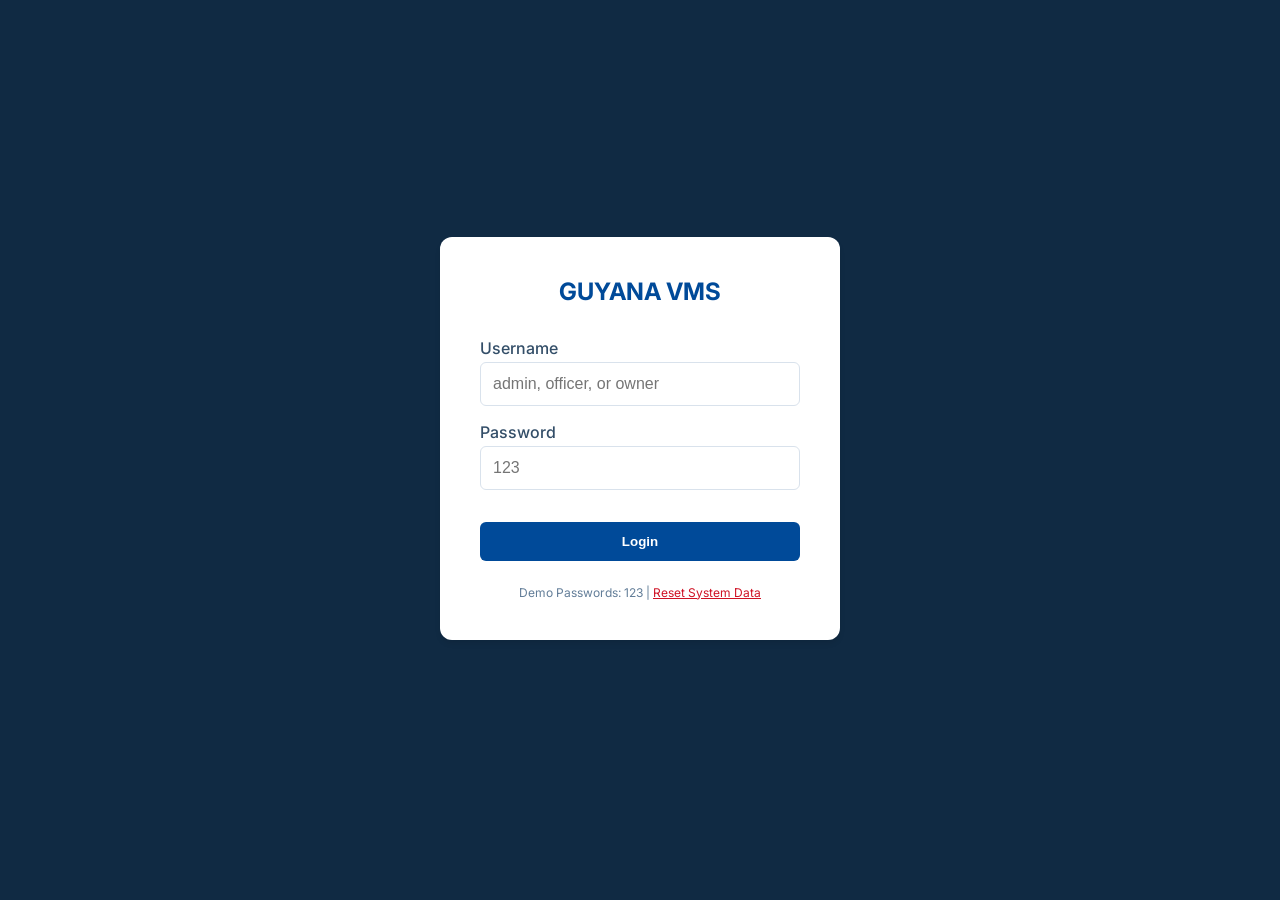
<file: users.html>
<!DOCTYPE html>
<html lang="en">

<head>
    <meta charset="UTF-8">
    <meta name="viewport" content="width=device-width, initial-scale=1.0">
    <title>User Management - Guyana VMS</title>
    <link rel="stylesheet" href="css/style.css">
    <script src="js/app.js?v=1.3"></script>
</head>

<body>
    <div class="sidebar"></div>
    <div class="main-content">
        <div style="display: flex; justify-content: space-between; align-items: center; margin-bottom: 2rem;">
            <h1>User & Role Management</h1>
            <button onclick="document.getElementById('user-modal').style.display='flex'">Add New User</button>
        </div>

        <div class="card">
            <table>
                <thead>
                    <tr>
                        <th>Username</th>
                        <th>Full Name</th>
                        <th>Role</th>
                        <th>Email</th>
                        <th>Action</th>
                    </tr>
                </thead>
                <tbody id="user-table-body">
                    <!-- Users will be injected here -->
                </tbody>
            </table>
        </div>
    </div>

    <!-- Add User Modal -->
    <div id="user-modal" class="modal"
        style="display:none; position:fixed; top:0; left:0; width:100%; height:100%; background:rgba(0,0,0,0.5); justify-content:center; align-items:center; z-index:1000;">
        <div class="card" style="width:100%; max-width:500px;">
            <h3>Register New User</h3>
            <form id="user-form" style="margin-top:1.5rem;">
                <div class="form-group">
                    <label>Username</label>
                    <input type="text" id="new_username" required>
                </div>
                <div class="form-group">
                    <label>Password</label>
                    <input type="password" id="new_password" required>
                </div>
                <div class="form-group">
                    <label>Full Name</label>
                    <input type="text" id="new_fullname" required>
                </div>
                <div class="form-group">
                    <label>Email</label>
                    <input type="email" id="new_email" required>
                </div>
                <div class="form-group">
                    <label>Role</label>
                    <select id="new_role">
                        <option value="Admin">Admin</option>
                        <option value="Licensing Officer">Licensing Officer</option>
                        <option value="Vehicle Owner">Vehicle Owner</option>
                    </select>
                </div>
                <div style="display:flex; gap:1rem; margin-top:1.5rem;">
                    <button type="submit" style="flex:1;">Create Account</button>
                    <button type="button" onclick="document.getElementById('user-modal').style.display='none'"
                        style="flex:1; background:var(--danger);">Cancel</button>
                </div>
            </form>
        </div>
    </div>

    <script>
        VMS.init().then(() => {
            VMS.requireLogin();
            const user = VMS.getCurrentUser();
            if (user.role !== 'Admin') {
                window.location.href = 'index.html';
            }
            VMS.injectSidebar();

            function renderUsers() {
                const users = VMS.getUsers();
                const tbody = document.getElementById('user-table-body');

                tbody.innerHTML = users.map(u => `
                    <tr>
                        <td><strong>${u.username}</strong></td>
                        <td>${u.full_name}</td>
                        <td><span class="badge badge-active">${u.role}</span></td>
                        <td>${u.email}</td>
                        <td>
                            ${u.username === 'admin' ? '<em>System</em>' : `<button onclick="deleteUser(${u.id})" style="padding:0.4rem 0.8rem; font-size:0.8rem; background:var(--danger);">Delete</button>`}
                        </td>
                    </tr>
                `).join('');
            }

            window.deleteUser = function (id) {
                if (confirm('Are you sure you want to delete this user?')) {
                    VMS.deleteUser(id);
                    renderUsers();
                }
            }

            document.getElementById('user-form').addEventListener('submit', (e) => {
                e.preventDefault();
                const newUser = {
                    username: document.getElementById('new_username').value,
                    password: document.getElementById('new_password').value,
                    full_name: document.getElementById('new_fullname').value,
                    email: document.getElementById('new_email').value,
                    role: document.getElementById('new_role').value
                };

                VMS.addUser(newUser);
                document.getElementById('user-modal').style.display = 'none';
                renderUsers();
                alert('User account created successfully!');
            });

            renderUsers();
        });
    </script>
</body>

</html>
</file>
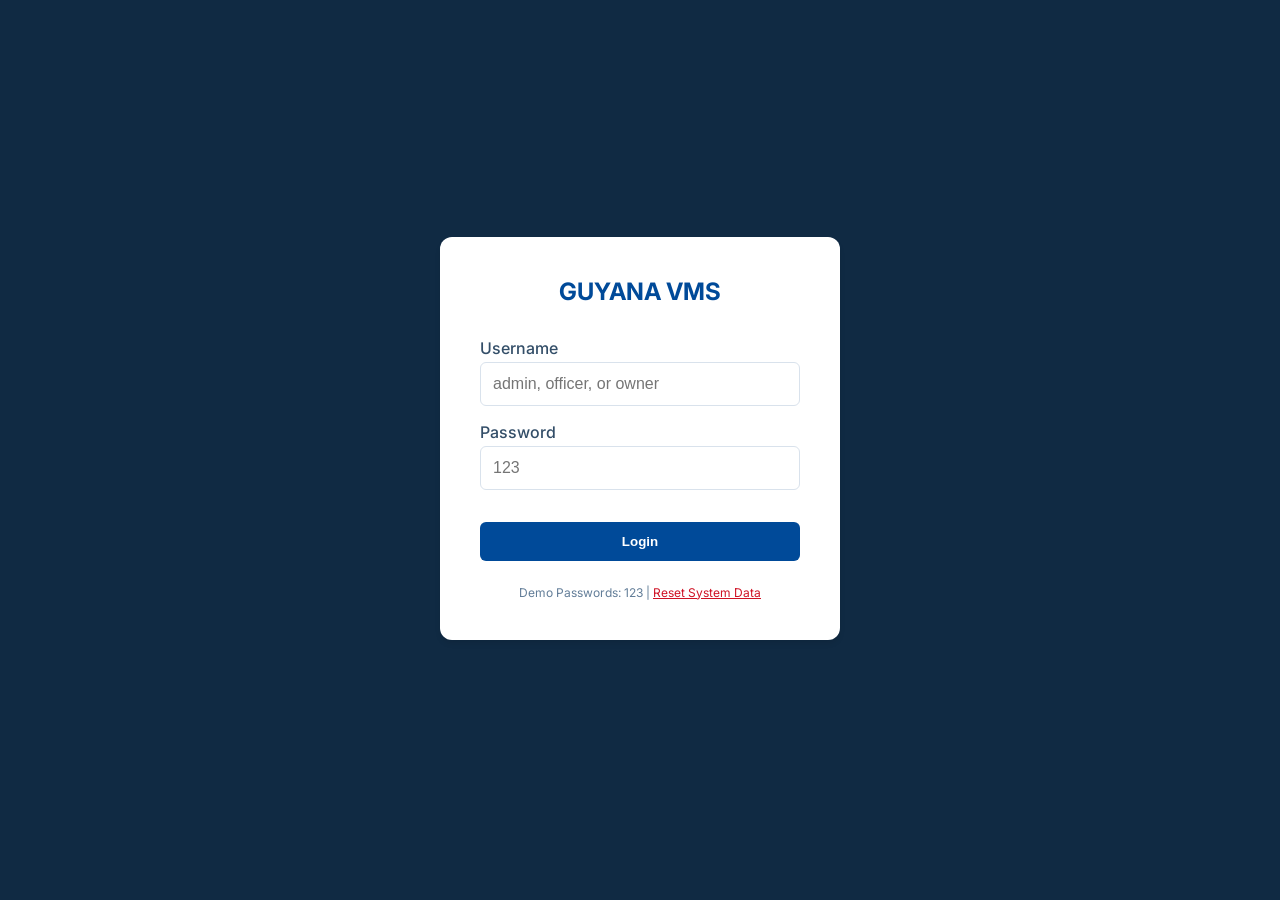
<file: vehicles.html>
<!DOCTYPE html>
<html lang="en">

<head>
    <meta charset="UTF-8">
    <meta name="viewport" content="width=device-width, initial-scale=1.0">
    <title>Vehicles - Guyana VMS</title>
    <link rel="stylesheet" href="css/style.css">
    <script src="js/app.js?v=1.4"></script>
</head>

<body>
    <div class="sidebar"></div>
    <div class="main-content">
        <header style="margin-bottom: 2rem; display: flex; justify-content: space-between; align-items: center;">
            <h1>Vehicle Management</h1>
            <div id="admin-actions" style="display:none;">
                <button onclick="document.getElementById('reg-modal').style.display='block'">+ Register Vehicle</button>
            </div>
        </header>

        <div class="card">
            <h3>Registered Vehicles (All Divisions)</h3>
            <div style="margin-top: 1rem; overflow-x: auto;">
                <table>
                    <thead>
                        <tr>
                            <th>Reg Number</th>
                            <th>Category</th>
                            <th>Make/Model</th>
                            <th>Owner</th>
                            <th>Business License</th>
                            <th class="admin-only" style="display:none;">Actions</th>
                        </tr>
                    </thead>
                    <tbody id="vehicle-table-body">
                        <!-- Populated via JS -->
                    </tbody>
                </table>
            </div>
        </div>
    </div>

    <!-- Registration Modal -->
    <div id="reg-modal"
        style="display:none; position:fixed; top:0; left:0; width:100%; height:100%; background:rgba(0,0,0,0.5);">
        <div class="card" style="max-width: 500px; margin: 5% auto; position: relative;">
            <button onclick="document.getElementById('reg-modal').style.display='none'"
                style="position:absolute; right:1rem; top:1rem; background:none; color:var(--text); font-size:1.5rem;">&times;</button>
            <h3>Register New Vehicle</h3>
            <form id="vehicle-form" style="margin-top:1.5rem;">
                <div class="form-group">
                    <label>Registration Number</label>
                    <input type="text" id="reg_number" required placeholder="e.g. PAB 1234">
                </div>
                <div class="form-group">
                    <label>Category</label>
                    <select id="category" required onchange="toggleBizLicense()">
                        <option value="Private">Private</option>
                        <option value="Hire Car">Hire Car (Taxi)</option>
                        <option value="Motor Bus">Motor Bus</option>
                        <option value="Lorry">Lorry / Goods</option>
                        <option value="Tractor">Tractor</option>
                    </select>
                </div>
                <div class="form-group" id="biz-license-group" style="display:none;">
                    <label>Business License Attachment #</label>
                    <input type="text" id="biz_license" placeholder="Required for commercial vehicles">
                </div>
                <div class="form-group" style="display:flex; gap:1rem;">
                    <div style="flex:1;">
                        <label>Make</label>
                        <input type="text" id="make" required>
                    </div>
                    <div style="flex:1;">
                        <label>Model</label>
                        <input type="text" id="model" required>
                    </div>
                </div>
                <div class="form-group">
                    <label>Owner (Username)</label>
                    <input type="text" id="owner_username" required placeholder="Enter owner's system username">
                </div>
                <button type="submit" style="width:100%;">Complete Registration</button>
            </form>
        </div>
    </div>

    <script>
        // Global handlers for buttons
        window.deleteVehicle = function (reg) {
            console.log('VMS: Deleting vehicle', reg);
            VMS.showConfirm('Confirm Deletion', `Are you sure you want to delete vehicle <strong>${reg}</strong>?`, async () => {
                const res = await VMS.deleteVehicle(reg);
                if (res.success) {
                    renderVehicles();
                }
            });
        };

        window.manageVehicle = function (reg) {
            console.log('VMS: Managing vehicle', reg);
            VMS.showManageVehicle(reg);
        };

        VMS.init().then(() => {
            VMS.requireLogin();
            VMS.injectSidebar();

            if (VMS.isAdmin()) {
                document.getElementById('admin-actions').style.display = 'block';
                document.querySelectorAll('.admin-only').forEach(el => el.style.display = '');
            }

            window.renderVehicles = function () {
                const vehicles = VMS.getVehicles();
                const tbody = document.getElementById('vehicle-table-body');

                if (vehicles.length === 0) {
                    tbody.innerHTML = '<tr><td colspan="6" style="text-align:center;">No vehicles registered yet.</td></tr>';
                    return;
                }

                tbody.innerHTML = vehicles.map(v => `
                    <tr>
                        <td><strong>${v.reg_number}</strong></td>
                        <td>${v.category}</td>
                        <td>${v.make} ${v.model}</td>
                        <td>${v.owner_id}</td>
                        <td>${v.business_license_no || 'N/A'}</td>
                        <td>
                            <button onclick="manageVehicle('${v.reg_number}')" style="padding:0.4rem 0.8rem; font-size:0.8rem; background:var(--sidebar-bg);">Manage</button>
                            ${VMS.isAdmin() ? `<button onclick="deleteVehicle('${v.reg_number}')" style="padding:0.4rem 0.8rem; font-size:0.8rem; background:var(--danger); margin-left:0.5rem;">Delete</button>` : ''}
                        </td>
                    </tr>
                `).join('');
            };

            window.toggleBizLicense = function () {
                const cat = document.getElementById('category').value;
                const group = document.getElementById('biz-license-group');
                group.style.display = (cat !== 'Private' && cat !== 'Tractor') ? 'block' : 'none';
            };

            document.getElementById('vehicle-form').addEventListener('submit', (e) => {
                e.preventDefault();
                const newVehicle = {
                    reg_number: document.getElementById('reg_number').value,
                    category: document.getElementById('category').value,
                    make: document.getElementById('make').value,
                    model: document.getElementById('model').value,
                    owner_id: document.getElementById('owner_username').value,
                    business_license_no: document.getElementById('biz_license').value
                };

                VMS.addVehicle(newVehicle);
                document.getElementById('reg-modal').style.display = 'none';
                renderVehicles();
                alert('Vehicle registered successfully!');
            });

            renderVehicles();
        });
    </script>
</body>

</html>
</file>
<file: css/style.css>
/* Guyana VMS - Global Styles */

@import url('https://fonts.googleapis.com/css2?family=Inter:wght@400;500;600;700&display=swap');

:root {
    --primary: #004a99;
    --secondary: #f0f4f8;
    --accent: #ffc107;
    --text: #334e68;
    --sidebar-bg: #102a43;
    --white: #ffffff;
    --danger: #cf1124;
    --success: #059669;
}

* {
    margin: 0;
    padding: 0;
    box-sizing: border-box;
}

body {
    font-family: 'Inter', sans-serif;
    background-color: var(--secondary);
    color: var(--text);
    display: flex;
    min-height: 100vh;
}

/* Layout */
.sidebar {
    width: 260px;
    background-color: var(--sidebar-bg);
    color: var(--white);
    padding: 2rem 1rem;
    position: fixed;
    height: 100vh;
}

.main-content {
    margin-left: 260px;
    flex: 1;
    padding: 2rem;
    transition: margin 0.3s;
}

/* Mobile Header */
.mobile-header {
    display: none;
    background-color: var(--sidebar-bg);
    color: var(--white);
    padding: 1rem;
    justify-content: space-between;
    align-items: center;
    position: sticky;
    top: 0;
    z-index: 1001;
}

.hamburger {
    background: none;
    border: none;
    color: var(--white);
    font-size: 1.5rem;
    padding: 0.5rem;
}

/* Sidebar Links */
.sidebar h2 {
    font-size: 1.25rem;
    margin-bottom: 2rem;
    text-align: center;
    color: var(--accent);
}

.nav-link {
    display: block;
    padding: 0.75rem 1rem;
    color: #bcccdc;
    text-decoration: none;
    border-radius: 0.5rem;
    margin-bottom: 0.5rem;
    transition: all 0.2s;
}

.nav-link:hover,
.nav-link.active {
    background-color: rgba(255, 255, 255, 0.1);
    color: var(--white);
}

/* Cards */
.card {
    background: var(--white);
    padding: 1.5rem;
    border-radius: 0.75rem;
    box-shadow: 0 4px 6px -1px rgba(0, 0, 0, 0.1);
    margin-bottom: 1.5rem;
}

/* Forms */
.form-group {
    margin-bottom: 1rem;
}

label {
    display: block;
    font-weight: 500;
    margin-bottom: 0.25rem;
}

input,
select,
textarea {
    width: 100%;
    padding: 0.75rem;
    border: 1px solid #d9e2ec;
    border-radius: 0.375rem;
    font-size: 1rem;
}

button {
    background-color: var(--primary);
    color: var(--white);
    padding: 0.75rem 1.5rem;
    border: none;
    border-radius: 0.375rem;
    cursor: pointer;
    font-weight: 600;
    transition: background 0.3s;
}

button:hover {
    background-color: #003a7a;
}

/* Tables */
table {
    width: 100%;
    border-collapse: collapse;
    background: var(--white);
    border-radius: 0.75rem;
    overflow: hidden;
}

th,
td {
    padding: 1rem;
    text-align: left;
    border-bottom: 1px solid #f0f4f8;
    white-space: nowrap;
}

/* Responsive Table Wrapper */
.table-responsive {
    width: 100%;
    overflow-x: auto;
    -webkit-overflow-scrolling: touch;
    margin-bottom: 1rem;
    border-radius: 0.75rem;
}

th {
    background-color: #f8fafc;
    font-weight: 600;
}

/* Badges */
.badge {
    padding: 0.25rem 0.5rem;
    border-radius: 9999px;
    font-size: 0.75rem;
    font-weight: 600;
}

.badge-active {
    background: #d1fae5;
    color: #065f46;
}

.badge-expired {
    background: #fee2e2;
    color: #991b1b;
}

.badge-pending {
    background: #fef3c7;
    color: #92400e;
}

/* Modals */
.modal-overlay {
    position: fixed;
    top: 0;
    left: 0;
    width: 100%;
    height: 100%;
    background: rgba(16, 42, 67, 0.6);
    backdrop-filter: blur(4px);
    display: flex;
    justify-content: center;
    align-items: center;
    z-index: 2000;
    opacity: 0;
    pointer-events: none;
    transition: opacity 0.3s;
}

.modal-overlay.active {
    opacity: 1;
    pointer-events: auto;
}

.modal-content {
    background: var(--white);
    padding: 2rem;
    border-radius: 1rem;
    width: 90%;
    max-width: 500px;
    box-shadow: 0 20px 25px -5px rgba(0, 0, 0, 0.1), 0 10px 10px -5px rgba(0, 0, 0, 0.04);
    transform: translateY(20px);
    transition: transform 0.3s;
}

.modal-overlay.active .modal-content {
    transform: translateY(0);
}

.modal-header {
    display: flex;
    justify-content: space-between;
    align-items: center;
    margin-bottom: 1.5rem;
    border-bottom: 1px solid #f0f4f8;
    padding-bottom: 1rem;
}

.modal-header h3 {
    font-size: 1.25rem;
    color: var(--sidebar-bg);
}

.modal-close {
    background: none;
    color: var(--text);
    font-size: 1.5rem;
    padding: 0.25rem;
    width: auto;
    border: none;
    cursor: pointer;
}

.modal-footer {
    margin-top: 2rem;
    display: flex;
    justify-content: flex-end;
    gap: 1rem;
}

.btn-secondary {
    background: #f0f4f8 !important;
    color: var(--text) !important;
}

.btn-danger {
    background: var(--danger) !important;
}

.modal-body {
    line-height: 1.6;
    color: #486581;
}

/* Responsive */
@media (max-width: 768px) {
    .sidebar {
        left: -260px;
        transition: left 0.3s;
        z-index: 1002;
    }

    .sidebar.active {
        left: 0;
    }

    .main-content {
        margin-left: 0;
        padding: 1rem;
    }

    .mobile-header {
        display: flex;
    }

    body {
        flex-direction: column;
    }

    .grid {
        grid-template-columns: 1fr !important;
    }

    button {
        width: 100%;
    }
}
</file>
